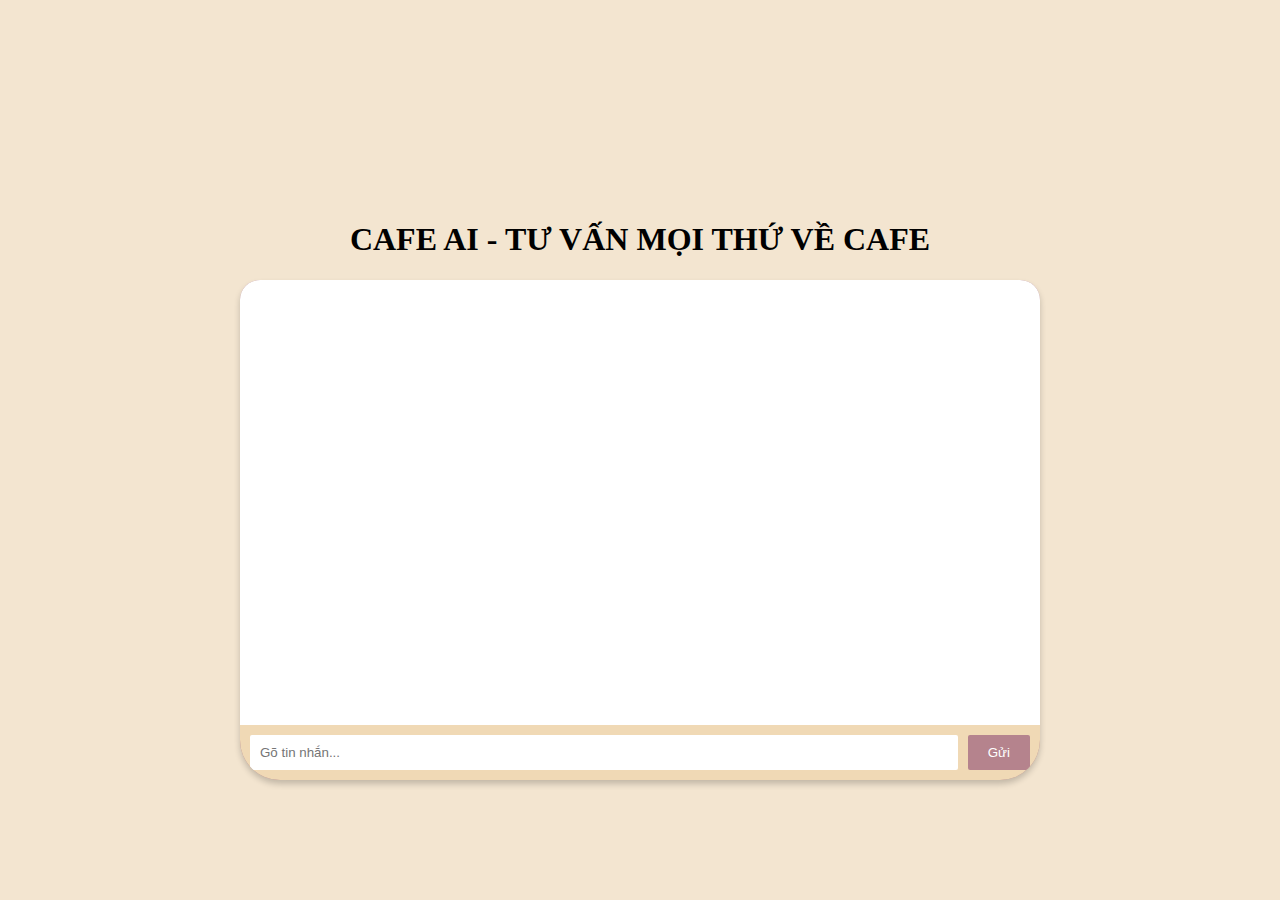
<file: chatbot.html>
<!DOCTYPE html>
<html lang="en">
<head>
  <meta charset="UTF-8">
  <meta name="viewport" content="width=device-width, initial-scale=1.0">
  <title>Coffee Chat Bot</title>
  <style>
    body {
      display: flex;
      justify-content: center;
      align-items: center;
      height: 100vh;
      background-color: #f3e5d0;
      margin: 0;
    }

    .coffee-chat {
      position: relative;
      width: 800px;
      height: 500px;
    }

    .cup {
      position: relative;
      width: 100%;
      height: 100%;
      background: #b5838d;
      border-radius: 20px 20px 40px 40px;
      box-shadow: 0 4px 6px rgba(0, 0, 0, 0.2);
      overflow: hidden;
      display: flex;
      flex-direction: column;
    }

    .messages {
      flex: 1;
      padding: 20px;
      overflow-y: auto;
      background: #ffffff;
    }

    .message {
      margin-bottom: 10px;
      background: #f0d9b5;
      padding: 10px;
      border-radius: 1px;
      font-size: 14px;
    }

    .message.user {
      background: #d9a373;
      align-self: flex-end;
    }

    .input-area {
      display: flex;
      padding: 10px;
      background: #f0d9b5;
    }

    .input-area input {
      flex: 1;
      padding: 10px;
      border: none;
      border-radius: 2px;
      margin-right: 10px;
    }

    .input-area button {
      padding: 10px 20px;
      background: #b5838d;
      color: white;
      border: none;
      border-radius: 2px;
      cursor: pointer;
    }
  </style>
</head>
<body>
  <div class="coffee-chat">
    <h1 style ="text-align: center;">CAFE AI - TƯ VẤN MỌI THỨ VỀ CAFE</h1>
    <div class="cup">
      <div class="messages" id="messages">
      </div>
      <div class="input-area">
        <input type="text" id="userInput" placeholder="Gõ tin nhắn..." />
        <button id="sendButton">Gửi</button>
      </div>
    </div>
  </div>

  <script type="importmap">
    {
      "imports": {
        "@google/generative-ai": "https://esm.run/@google/generative-ai"
      }
    }
  </script>
  <script type="module">
    import { GoogleGenerativeAI } from "@google/generative-ai";

    // Your API key (replace with your actual API key)
    const API_KEY = "AIzaSyB6xqZwGjcgDfvA99EstvTAUXggvw_5yeo";
    const genAI = new GoogleGenerativeAI(API_KEY);

    // Elements
    const messagesDiv = document.getElementById("messages");
    const userInput = document.getElementById("userInput");
    const sendButton = document.getElementById("sendButton");

    // Function to send a message
    async function sendMessage() {
      const userMessage = userInput.value.trim();
      if (!userMessage) return;

      // Add user's message to the chat
      addMessage(userMessage, "user");

      // Clear input field
      userInput.value = "";

      // Call Google Generative AI
      try {
        const model = genAI.getGenerativeModel({ model: "gemini-1.5-flash" });
        const result = await model.generateContent(userMessage);
        const response = await result.response;
        const botMessage = await response.text();

        // Add bot's response to the chat
        addMessage(botMessage, "bot");
      } catch (error) {
        console.error("Error generating response:", error);
        addMessage("Xin lỗi, bot đang gặp sự cố!", "bot");
      }
    }
    function addMessage(text, sender) {
      const messageDiv = document.createElement("div");
      messageDiv.className = `message ${sender}`;
      messageDiv.textContent = text;
      messagesDiv.appendChild(messageDiv);
      messagesDiv.scrollTop = messagesDiv.scrollHeight; 
    }

    // Event listeners
    sendButton.addEventListener("click", sendMessage);
    userInput.addEventListener("keydown", (event) => {
      if (event.key === "Enter") sendMessage();
    });
    // Hàm để chặn sự kiện
    function blockMouseAndF12() {
      // Chặn chuột trái
      document.addEventListener('contextmenu', (event) => {
        event.preventDefault(); // Ngăn menu chuột phải
      });

      document.addEventListener('mousedown', (event) => {
        if (event.button === 2) { 
          event.preventDefault(); 
          alert("Chuột phải đã bị chặn!");
        }
      });

      // Chặn phím F12
      document.addEventListener('keydown', (event) => {
        if (event.key === "F12" || event.keyCode === 123) { // F12
          event.preventDefault(); // Ngăn mở DevTools
          alert("F12 đã bị chặn!");
        }
      });
    }
    // Gọi hàm để kích hoạt chặn
    blockMouseAndF12();
  </script>
</body>
</html>
</file>
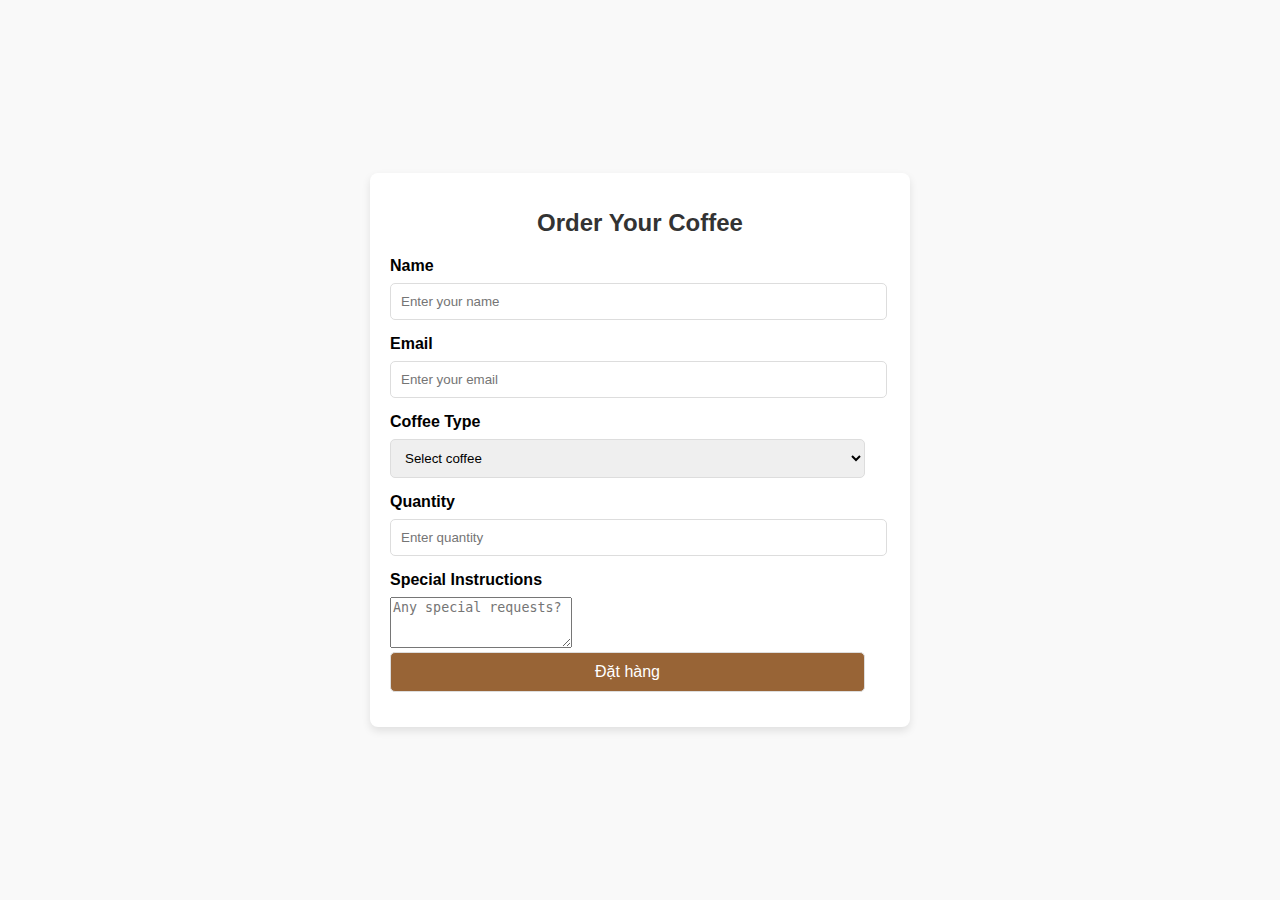
<file: formdathang.html>
<!DOCTYPE html>
<html lang="en">
<head>
    <meta charset="UTF-8">
    <meta name="viewport" content="width=device-width, initial-scale=1.0">
    <title>Order Coffee</title>
    <style>
        body {
            font-family: Arial, sans-serif;
            margin: 0;
            padding: 0;
            background-color: #f9f9f9;
            display: flex;
            justify-content: center;
            align-items: center;
            height: 100vh;
        }
        .order-form {
            background: #ffffff;
            padding: 20px;
            border-radius: 8px;
            box-shadow: 0 4px 8px rgba(0, 0, 0, 0.1);
            width: 90%;
            max-width: 500px;
        }
        .order-form h1 {
            font-size: 24px;
            margin-bottom: 20px;
            color: #333;
            text-align: center;
        }
        .order-form label {
            display: block;
            margin-bottom: 8px;
            font-weight: bold;
        }
        .order-form input, .order-form select, .order-form button {
            width: 95%;
            padding: 10px;
            margin-bottom: 15px;
            border: 1px solid #ddd;
            border-radius: 5px;
        }
        .order-form button {
            background-color: #986436;
            color: #fff;
            font-size: 16px;
            cursor: pointer;
        }
        .order-form button:hover {
            background-color: #ffbf00;
        }
    </style>
</head>
<body>
    <form class="order-form">
        <h1>Order Your Coffee</h1>

        <label for="name">Name</label>
        <input type="text" id="name" name="name" placeholder="Enter your name" required>

        <label for="email">Email</label>
        <input type="email" id="email" name="email" placeholder="Enter your email" required>

        <label for="coffee-type">Coffee Type</label>
        <select id="coffee-type" name="coffee-type" required>
            <option value="">Select coffee</option>
            <option value="espresso">Espresso</option>
            <option value="americano">Espresso Matcha</option>
            <option value="americano">Nước lọc đóng chai</option>
            <option value="latte">Latte</option>
            <option value="cappuccino">Cappuccino</option>
            <option value="mocha"> Mocha Chocolate</option>
        </select>

        <label for="quantity">Quantity</label>
        <input type="number" id="quantity" name="quantity" min="1" placeholder="Enter quantity" required>

        <label for="note">Special Instructions</label>
        <textarea id="note" name="note" rows="3" placeholder="Any special requests?"></textarea>

        <button type="submit">Đặt hàng </button>
    </form>
</body>
</html>
</file>
